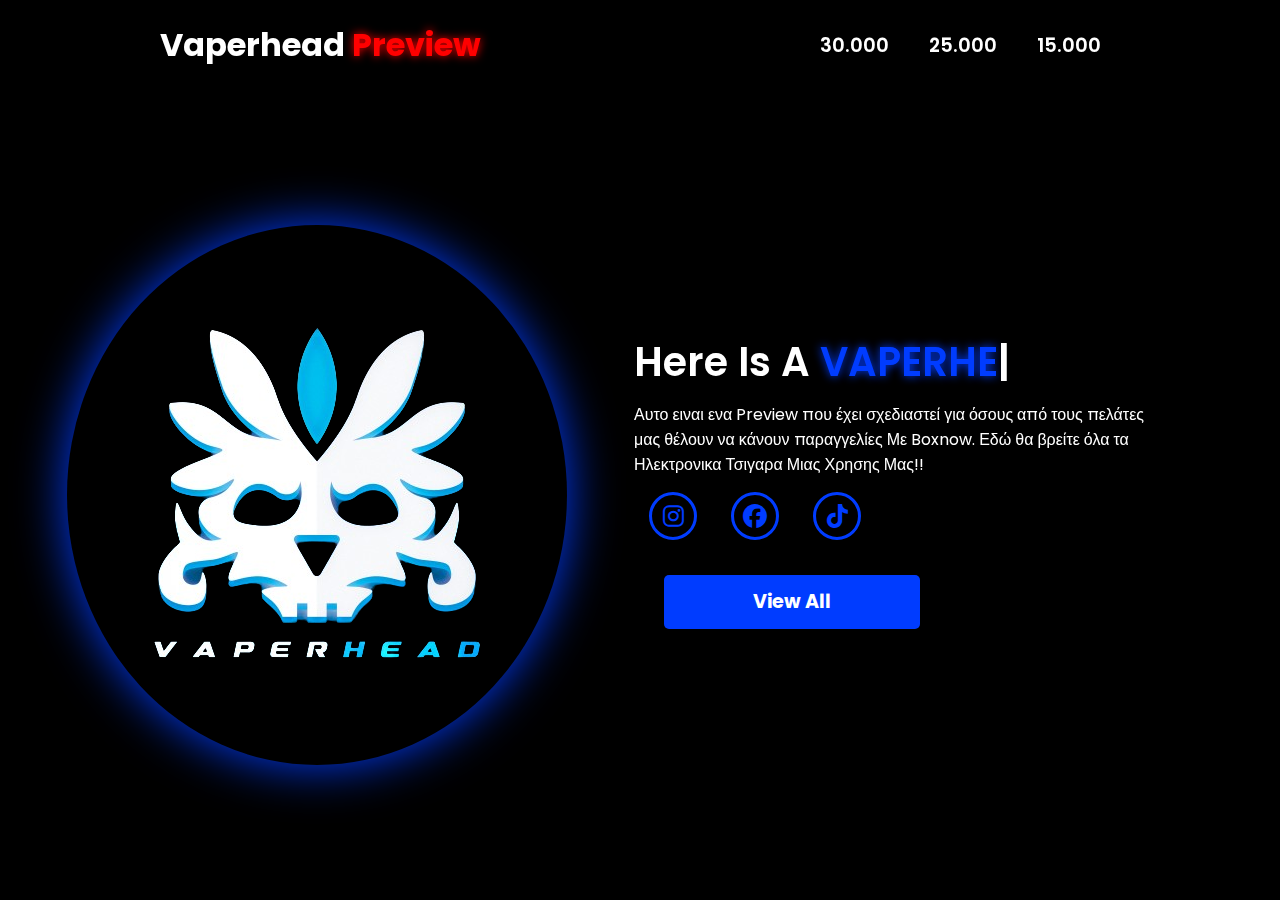
<file: index.html>
<!DOCTYPE html>
<html lang="en">
<head>
    <meta charset="UTF-8">
    <meta name="viewport" content="width=device-width, initial-scale=1.0">
    <link rel="stylesheet" href="https://cdnjs.cloudflare.com/ajax/libs/font-awesome/6.5.1/css/all.min.css">
    <link rel="stylesheet" href="https://unpkg.com/aos@next/dist/aos.css" />
    <link rel="stylesheet" href="style.css">
    <title>Vaperhead Preview</title>
</head>
<body>
    <nav>
        <div class="nav-container">
            <div class="logo" data-aos="zoom-in" data-aos-duration="1500">
                Vaperhead <span>Preview</span>
            </div>
            <div class="links">
                <div class="link" data-aos="fade-up" data-aos-duration="1500" data-aos-delay="100"><a href="page2.html">30.000</a></div>
                <div class="link" data-aos="fade-up" data-aos-duration="1500" data-aos-delay="200"><a href="page3.html">25.000</a></div>
                <div class="link" data-aos="fade-up" data-aos-duration="1500" data-aos-delay="300"><a href="page4.html">15.000</a></div>  
        </div>
        <i class="fa-solid fa-bars hamburg" onclick="hamburg()"></i>
    </div>
        <div class="dropdown">
            <div class="links">
                <a href="page2.html">30.000</a>
                <a href="page3.html">25.000</a>
                <a href="page4.html">15.000</a>
                <i class="fa-solid fa-xmark cancel" onclick="cancel()"></i>
            </div>
        </div>
    </nav>
    <section>
        <div class="main-container"> 
            <div class="image" data-aos="zoom-out" data-aos-duration="1500">       
                <img src="logo.png.png" alt="">
            </div>
            <div class="content">
                <div class="typewriter" data-aos="fade-right" data-aos-duration="1500" data-aos-delay="900">Here Is A <span class="typewriter-text"></span><label for="">|</label></div>
                <p data-aos="flip-down" data-aos-duration="1500" data-aos-delay="1100">Αυτο ειναι ενα Preview που έχει σχεδιαστεί για όσους από τους πελάτες μας θέλουν να κάνουν παραγγελίες Με Boxnow. Εδώ θα βρείτε όλα τα Ηλεκτρονικα Τσιγαρα Μιας Χρησης Μας!!</p>
                <div class="social-links">
                    <a href="https://www.instagram.com/vapqerhead_/" data-aos="fade-up" data-aos-duration="1500" data-aos-delay="1300"><i class="fa-brands fa-instagram"></i></a> 
                    <a href="https://www.facebook.com/profile.php?id=61563852112276" data-aos="fade-up" data-aos-duration="1500" data-aos-delay="1400"><i class="fa-brands fa-facebook"></i></a>
                    <a href="https://www.tiktok.com/@vapqerhead" data-aos="fade-up" data-aos-duration="1500" data-aos-delay="1400"><i class="fa-brands fa-tiktok"></i></a>
                </div>
                <div class="links">
                    <div class="link" data-aos="fade-up" data-aos-duration="1500" data-aos-delay="100"><a href="viewall.html">
                    <button>View All</button>
                </div>
            </div>
        </div>
    </section>
    <script src="https://unpkg.com/aos@next/dist/aos.js"></script>
    <script>
      AOS.init({offset:0});
    </script>
    <script src="script.js"></script>
</body>
</file>
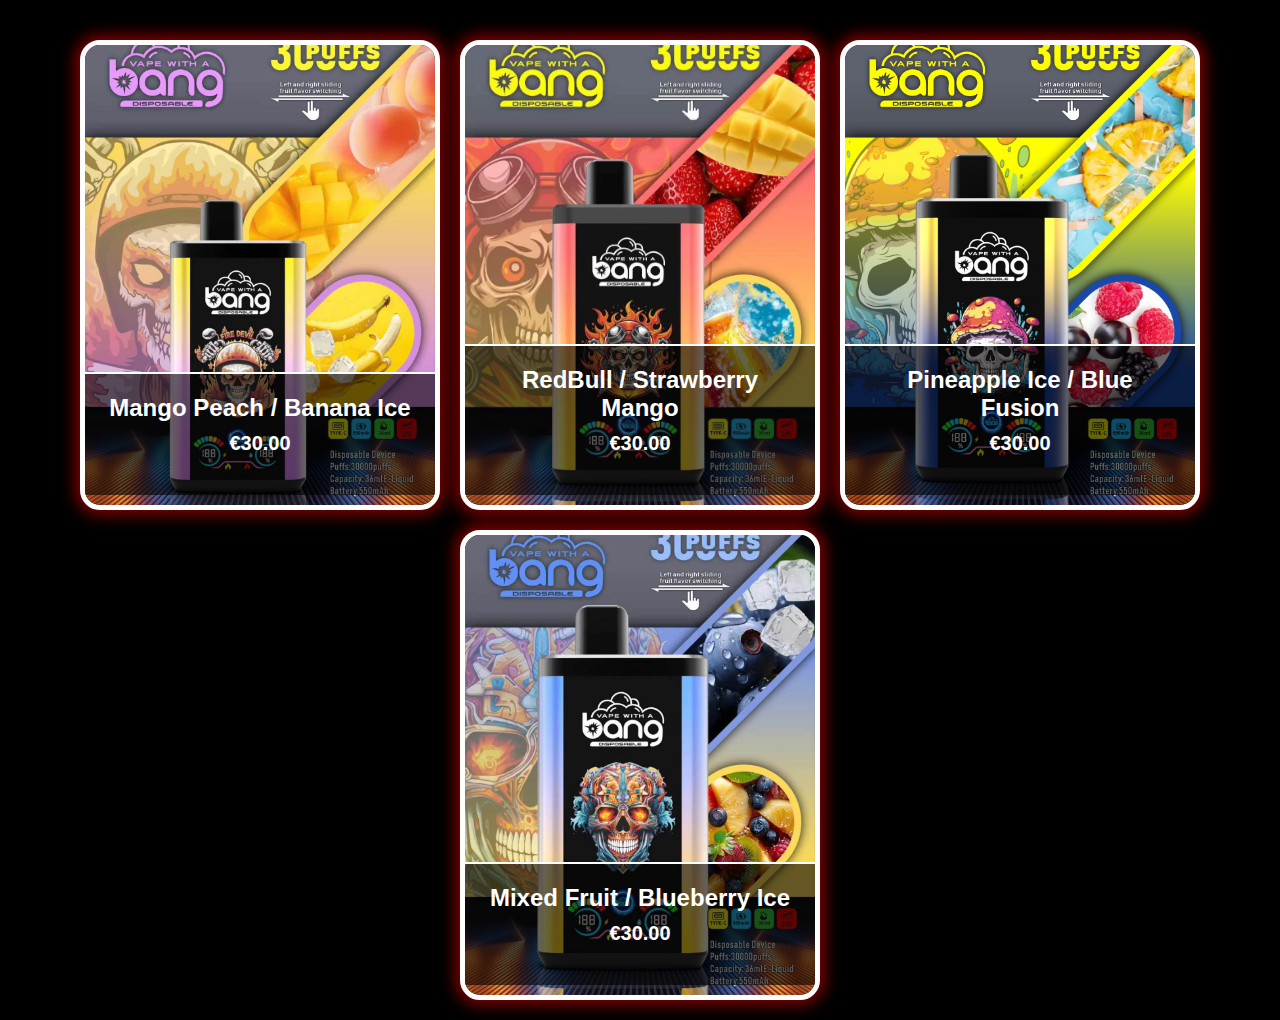
<file: page2.html>
<!DOCTYPE html>
<html lang="el">
<head>
    <meta charset="UTF-8">
    <meta name="viewport" content="width=device-width, initial-scale=1.0">
    <title>Προϊόντα</title>
    <style>
        /* Ορισμός για το body της ιστοσελίδας */
        body {
            background-color: black; /* Μαύρο φόντο */
            margin: 0;
            padding: 0;
            font-family: Arial, sans-serif;
            height: 100vh;
            box-sizing: border-box;
            display: flex;
            flex-direction: column;
            align-items: center;
            justify-content: flex-start; /* Σταθερό πάνω μέρος */
        }

        /* Δομή για τα προϊόντα με Flexbox */
        .products-container {
            display: flex;
            flex-wrap: wrap; /* Επιτρέπει την αναδίπλωση των προϊόντων */
            justify-content: center; /* Κεντράρει τα προϊόντα */
            gap: 20px; /* Απόσταση μεταξύ των προϊόντων */
            padding: 20px;
            margin-top: 20px; /* Επιπλέον περιθώριο από πάνω για όλα τα προϊόντα */
        }

        /* Στυλ για το κάθε προϊόν */
        .product {
            width: 350px; /* Αυξήσαμε το πλάτος για μεγαλύτερες φωτογραφίες */
            height: 460px; /* Αυξήσαμε το ύψος για μεγαλύτερη εικόνα */
            background-color: black;
            border: 5px solid white; /* Μειώσαμε το border */
            border-radius: 20px;
            box-shadow: 0px 0px 15px 5px rgba(255, 0, 0, 0.5);
            overflow: hidden;
            position: relative;
            transition: transform 0.3s ease;
        }

        /* Στυλ για την εικόνα του προϊόντος */
        .product img {
            width: 100%; /* Το πλάτος της εικόνας είναι το 100% του border */
            height: 100%; /* Το ύψος της εικόνας είναι το 100% του border */
            object-fit: cover; /* Καλύπτει το container χωρίς κενά */
        }

        /* Στυλ για τις πληροφορίες προϊόντος (όνομα και τιμή) */
        .product-info {
            position: absolute;
            bottom: 10px;
            left: 0;
            right: 0;
            padding: 20px;
            background: rgba(0, 0, 0, 0.6); /* Ημιδιαφανές φόντο για καλύτερη ορατότητα */
            color: white;
            text-align: center;
            border-top: 2px solid white; /* Λευκή γραμμή πάνω από το κείμενο */
        }

        .product-name {
            font-size: 24px; /* Μεγαλύτερο μέγεθος για το όνομα */
            font-weight: bold;
            margin: 0;
        }

        .product-price {
            font-size: 20px; /* Μεγαλύτερο μέγεθος για την τιμή */
            margin-top: 10px;
            font-weight: bold;
        }

        /* Εφέ όταν το βλέπει κάποιος από κινητό */
        @media (max-width: 768px) {
            /* Κάνουμε τα προϊόντα μεγαλύτερα για κινητό */
            .product {
                width: 80%; /* Αυξήσαμε το πλάτος για κινητό */
                height: 550px; /* Αυξήσαμε το ύψος για κινητό */
                border: 5px solid white; /* Διατηρούμε το border */
            }

            .product-name {
                font-size: 24px; /* Μεγαλύτερο μέγεθος για το όνομα */
            }

            .product-price {
                font-size: 20px; /* Μεγαλύτερο μέγεθος για την τιμή */
            }
        }

        /* Εφέ όταν το βλέπει κάποιος από υπολογιστή */
        @media (min-width: 769px) {
            .product {
                width: 350px; /* Σταθερό πλάτος για υπολογιστή */
                height: 460px; /* Σταθερό ύψος για υπολογιστή */
            }
        }
    </style>
</head>
<body>
    <div class="products-container">
        <div class="product">
            <!-- Εικόνα μέσα στο προϊόν -->
            <img src="bananaice.png" alt="Προϊόν 1">
            
            <!-- Πληροφορίες προϊόντος (όνομα και τιμή) -->
            <div class="product-info">
                <p class="product-name">Mango Peach / Banana Ice</p>
                <p class="product-price">€30.00</p>
            </div>
        </div>
        <div class="product">
            <!-- Εικόνα μέσα στο προϊόν -->
            <img src="redbull.png" alt="Προϊόν 2">
            
            <!-- Πληροφορίες προϊόντος (όνομα και τιμή) -->
            <div class="product-info">
                <p class="product-name">RedBull / Strawberry Mango</p>
                <p class="product-price">€30.00</p>
            </div>
        </div>
        <!-- Προσθέστε άλλα προϊόντα με την ίδια δομή -->
        <div class="product">
            <!-- Εικόνα μέσα στο προϊόν -->
            <img src="pineappleice.png" alt="Προϊόν 3">
            
            <!-- Πληροφορίες προϊόντος (όνομα και τιμή) -->
            <div class="product-info">
                <p class="product-name">Pineapple Ice / Blue Fusion</p>
                <p class="product-price">€30.00</p>
            </div>
        </div>
        <div class="product">
            <!-- Εικόνα μέσα στο προϊόν -->
            <img src="mixedfruit.png" alt="Προϊόν 4">
            
            <!-- Πληροφορίες προϊόντος (όνομα και τιμή) -->
            <div class="product-info">
                <p class="product-name">Mixed Fruit / Blueberry Ice</p>
                <p class="product-price">€30.00</p>
            </div>
        </div>
    </div>
</body>
</html>
</file>
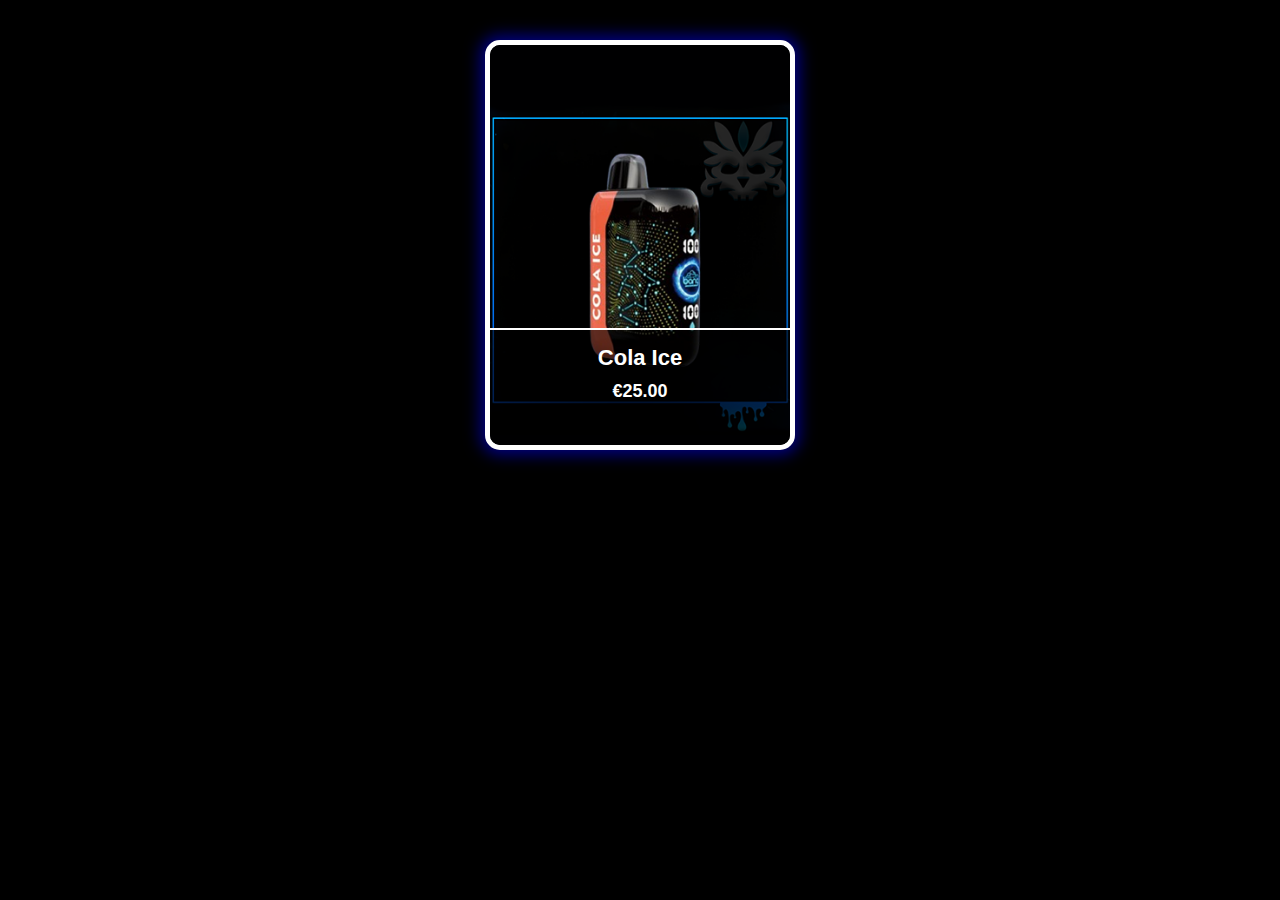
<file: page3.html>
<!DOCTYPE html>
<html lang="el">
<head>
    <meta charset="UTF-8">
    <meta name="viewport" content="width=device-width, initial-scale=1.0">
    <title>Προϊόντα</title>
    <style>
        /* Ορισμός για το body της ιστοσελίδας */
        body {
            background-color: black; /* Μαύρο φόντο */
            margin: 0;
            padding: 0;
            font-family: Arial, sans-serif;
            height: 100vh;
            box-sizing: border-box;
            display: flex;
            flex-direction: column;
            align-items: center;
            justify-content: flex-start; /* Σταθερό πάνω μέρος */
        }

        /* Δομή για τα προϊόντα με Flexbox */
        .products-container {
            display: flex;
            flex-wrap: wrap; /* Επιτρέπει την αναδίπλωση των προϊόντων */
            justify-content: center; /* Κεντράρει τα προϊόντα */
            gap: 20px; /* Απόσταση μεταξύ των προϊόντων */
            padding: 20px;
            margin-top: 20px; /* Επιπλέον περιθώριο από πάνω για όλα τα προϊόντα */
        }

        /* Στυλ για το κάθε προϊόν */
        .product {
            width: 300px; /* Πλάτος για υπολογιστή */
            height: 400px; /* Ύψος για υπολογιστή */
            background-color: black;
            border: 5px solid white; /* Border */
            border-radius: 15px; /* Ακτίνα border */
            box-shadow: 0px 0px 15px 5px rgba(0, 0, 255, 0.5);
            overflow: hidden;
            position: relative;
            transition: transform 0.3s ease;
        }

        /* Στυλ για την εικόνα του προϊόντος */
        .product img {
            width: 100%; /* Το πλάτος της εικόνας είναι το 100% του border */
            height: 100%; /* Το ύψος της εικόνας είναι το 100% του border */
            object-fit: cover; /* Καλύπτει το container χωρίς κενά */
        }

        /* Στυλ για τις πληροφορίες προϊόντος (όνομα και τιμή) */
        .product-info {
            position: absolute;
            bottom: 10px;
            left: 0;
            right: 0;
            padding: 15px;
            background: rgba(0, 0, 0, 0.6); /* Ημιδιαφανές φόντο για καλύτερη ορατότητα */
            color: white;
            text-align: center;
            border-top: 2px solid white; /* Λευκή γραμμή πάνω από το κείμενο */
        }

        .product-name {
            font-size: 22px; /* Μεγαλύτερο μέγεθος για το όνομα */
            font-weight: bold;
            margin: 0;
        }

        .product-price {
            font-size: 18px; /* Μεγαλύτερο μέγεθος για την τιμή */
            margin-top: 10px;
            font-weight: bold;
        }

        /* Εφέ όταν το βλέπει κάποιος από κινητό */
        @media (max-width: 768px) {
            /* Προσαρμόζουμε το πρώτο προϊόν */
            .product:nth-child(1) {
                margin-top: 20px; /* Χώρος από πάνω για το προϊόν 1 */
            }

            /* Αλλαγές σε όλα τα προϊόντα για κινητό */
            .product {
                width: 80%; /* Μεγαλύτερο πλάτος για κινητό */
                height: 500px; /* Μεγαλύτερο ύψος για κινητό */
                border: 5px solid white; /* Διατηρούμε το ίδιο border */
            }

            .product-name {
                font-size: 24px; /* Μεγαλύτερο μέγεθος για το όνομα */
            }

            .product-price {
                font-size: 20px; /* Μεγαλύτερο μέγεθος για την τιμή */
            }
        }

        /* Εφέ όταν το βλέπει κάποιος από υπολογιστή */
        @media (min-width: 769px) {
            .product {
                width: 300px; /* Μεγαλύτερο πλάτος για υπολογιστή */
                height: 400px; /* Μεγαλύτερο ύψος για υπολογιστή */
                border: 5px solid white; /* Διατηρούμε το border */
            }
        }
    </style>
</head>
<body>
    <div class="products-container">
        <div class="product">
            <!-- Εικόνα μέσα στο προϊόν -->
            <img src="colaice.png" alt="Προϊόν 1">
            
            <!-- Πληροφορίες προϊόντος (όνομα και τιμή) -->
            <div class="product-info">
                <p class="product-name">Cola Ice</p>
                <p class="product-price">€25.00</p>
            </div>
        </div>
    </div>
</body>
</html>
</file>
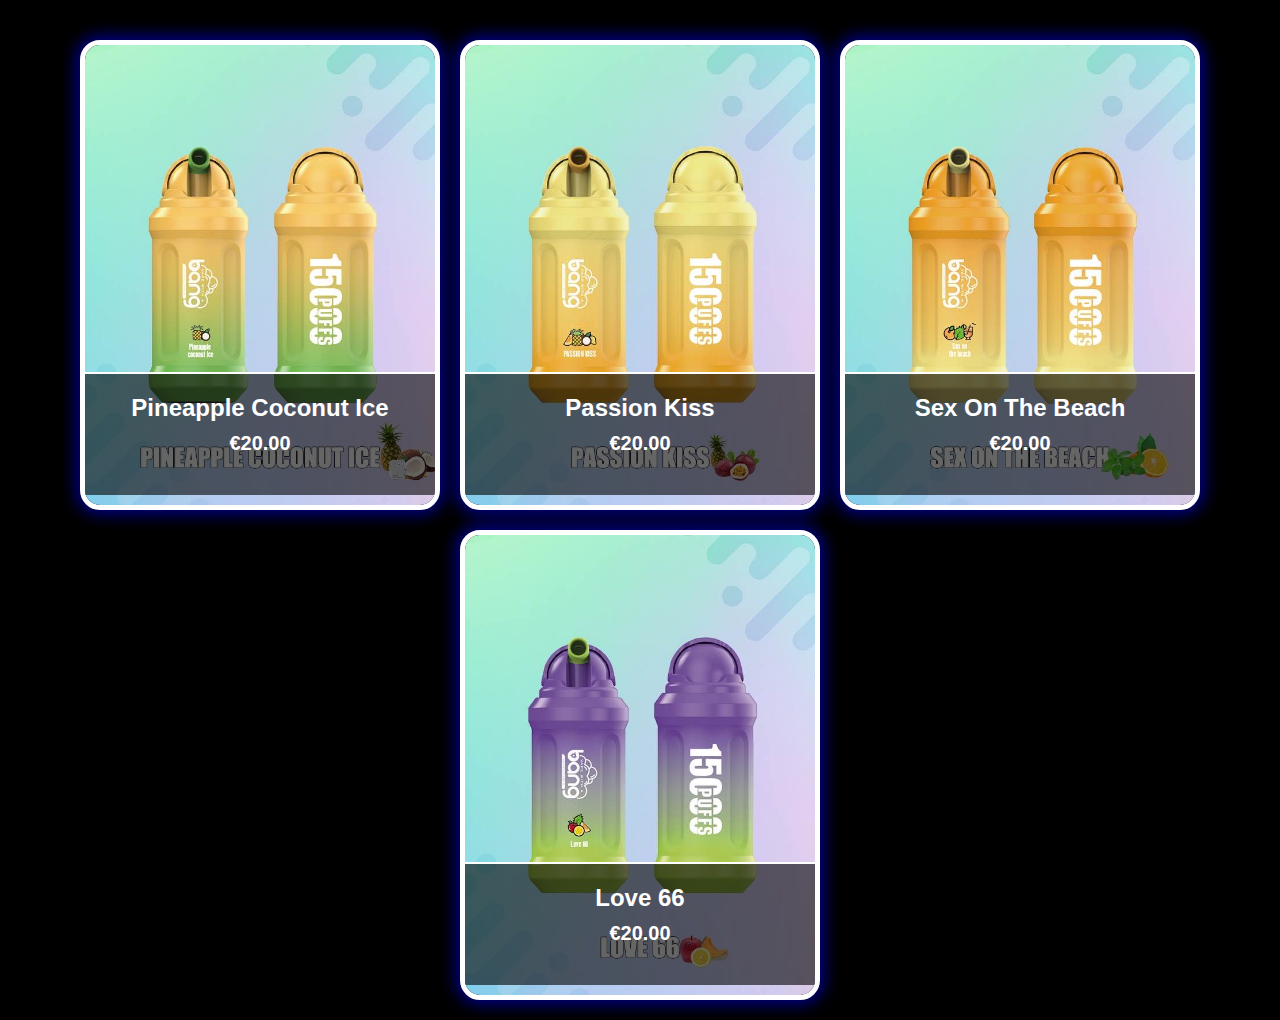
<file: page4.html>
<!DOCTYPE html>
<html lang="el">
<head>
    <meta charset="UTF-8">
    <meta name="viewport" content="width=device-width, initial-scale=1.0">
    <title>Προϊόντα</title>
    <style>
        /* Ορισμός για το body της ιστοσελίδας */
        body {
            background-color: black; /* Μαύρο φόντο */
            margin: 0;
            padding: 0;
            font-family: Arial, sans-serif;
            height: 100vh;
            box-sizing: border-box;
            display: flex;
            flex-direction: column;
            align-items: center;
            justify-content: flex-start; /* Σταθερό πάνω μέρος */
        }

        /* Δομή για τα προϊόντα με Flexbox */
        .products-container {
            display: flex;
            flex-wrap: wrap; /* Επιτρέπει την αναδίπλωση των προϊόντων */
            justify-content: center; /* Κεντράρει τα προϊόντα */
            gap: 20px; /* Απόσταση μεταξύ των προϊόντων */
            padding: 20px;
            margin-top: 20px; /* Επιπλέον περιθώριο από πάνω για όλα τα προϊόντα */
        }

        /* Στυλ για το κάθε προϊόν */
        .product {
            width: 350px; /* Αυξήσαμε το πλάτος για μεγαλύτερες φωτογραφίες */
            height: 460px; /* Αυξήσαμε το ύψος για μεγαλύτερη εικόνα */
            background-color: black;
            border: 5px solid white; /* Μειώσαμε το border */
            border-radius: 20px;
            box-shadow: 0px 0px 15px 5px rgba(0, 0, 255, 0.5);
            overflow: hidden;
            position: relative;
            transition: transform 0.3s ease;
        }

        /* Στυλ για την εικόνα του προϊόντος */
        .product img {
            width: 100%; /* Το πλάτος της εικόνας είναι το 100% του border */
            height: 100%; /* Το ύψος της εικόνας είναι το 100% του border */
            object-fit: cover; /* Καλύπτει το container χωρίς κενά */
        }

        /* Στυλ για τις πληροφορίες προϊόντος (όνομα και τιμή) */
        .product-info {
            position: absolute;
            bottom: 10px;
            left: 0;
            right: 0;
            padding: 20px;
            background: rgba(0, 0, 0, 0.6); /* Ημιδιαφανές φόντο για καλύτερη ορατότητα */
            color: white;
            text-align: center;
            border-top: 2px solid white; /* Λευκή γραμμή πάνω από το κείμενο */
        }

        .product-name {
            font-size: 24px; /* Μεγαλύτερο μέγεθος για το όνομα */
            font-weight: bold;
            margin: 0;
        }

        .product-price {
            font-size: 20px; /* Μεγαλύτερο μέγεθος για την τιμή */
            margin-top: 10px;
            font-weight: bold;
        }

        /* Εφέ όταν το βλέπει κάποιος από κινητό */
        @media (max-width: 768px) {
            /* Κάνουμε τα προϊόντα μεγαλύτερα για κινητό */
            .product {
                width: 80%; /* Αυξήσαμε το πλάτος για κινητό */
                height: 550px; /* Αυξήσαμε το ύψος για κινητό */
                border: 5px solid white; /* Διατηρούμε το border */
            }

            .product-name {
                font-size: 24px; /* Μεγαλύτερο μέγεθος για το όνομα */
            }

            .product-price {
                font-size: 20px; /* Μεγαλύτερο μέγεθος για την τιμή */
            }
        }

        /* Εφέ όταν το βλέπει κάποιος από υπολογιστή */
        @media (min-width: 769px) {
            .product {
                width: 350px; /* Σταθερό πλάτος για υπολογιστή */
                height: 460px; /* Σταθερό ύψος για υπολογιστή */
            }
        }
    </style>
</head>
<body>
    <div class="products-container">
        <div class="product">
            <!-- Εικόνα μέσα στο προϊόν -->
            <img src="pineapple.png" alt="Προϊόν 1">
            
            <!-- Πληροφορίες προϊόντος (όνομα και τιμή) -->
            <div class="product-info">
                <p class="product-name">Pineapple Coconut Ice</p>
                <p class="product-price">€20.00</p>
            </div>
        </div>
        <div class="product">
            <!-- Εικόνα μέσα στο προϊόν -->
            <img src="passion.png" alt="Passion Kiss">
            
            <!-- Πληροφορίες προϊόντος (όνομα και τιμή) -->
            <div class="product-info">
                <p class="product-name">Passion Kiss</p>
                <p class="product-price">€20.00</p>
            </div>
        </div>
        <!-- Προσθέστε άλλα προϊόντα με την ίδια δομή -->
        <div class="product">
            <!-- Εικόνα μέσα στο προϊόν -->
            <img src="sex.png" alt="Sex On The Beach">
            
            <!-- Πληροφορίες προϊόντος (όνομα και τιμή) -->
            <div class="product-info">
                <p class="product-name">Sex On The Beach</p>
                <p class="product-price">€20.00</p>
            </div>
        </div>
        <div class="product">
            <!-- Εικόνα μέσα στο προϊόν -->
            <img src="love.png" alt="Love 66">
            
            <!-- Πληροφορίες προϊόντος (όνομα και τιμή) -->
            <div class="product-info">
                <p class="product-name">Love 66</p>
                <p class="product-price">€20.00</p>
            </div>
        </div>
    </div>
</body>
</html>
</file>
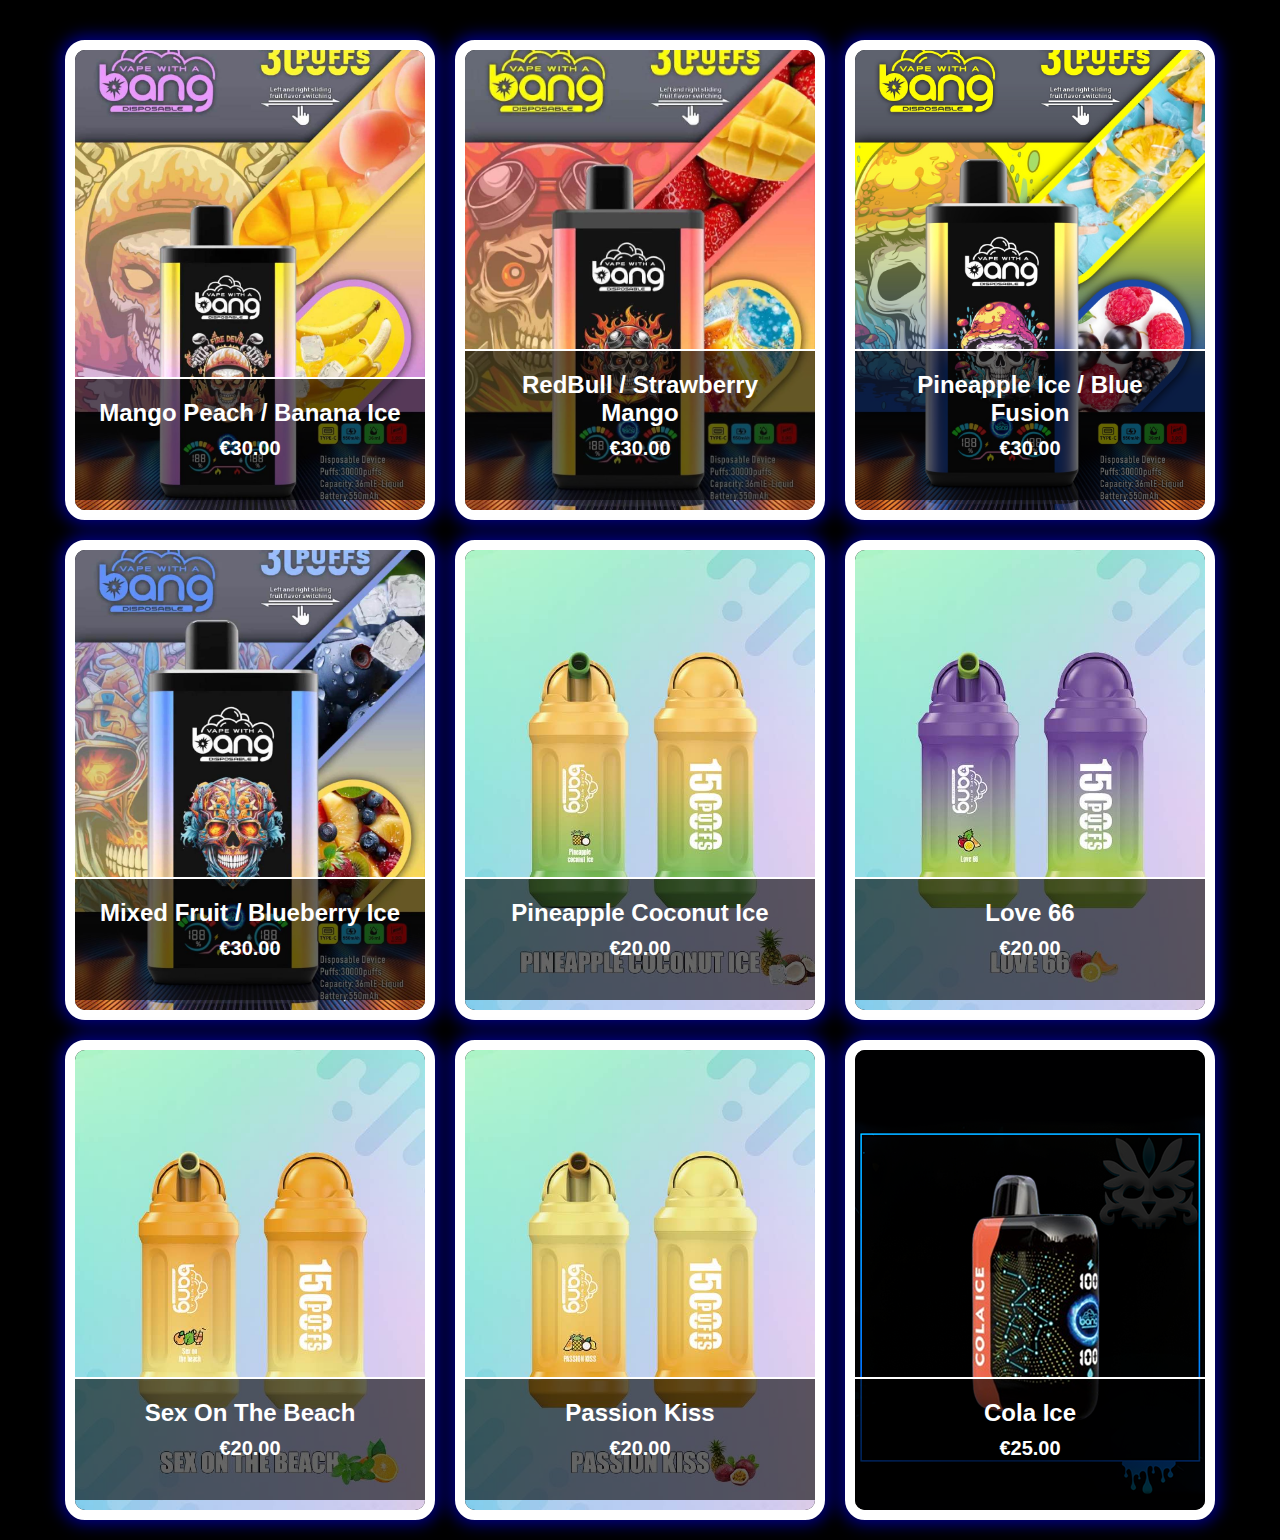
<file: viewall.html>
<!DOCTYPE html>
<html lang="el">
<head>
    <meta charset="UTF-8">
    <meta name="viewport" content="width=device-width, initial-scale=1.0">
    <title>Προϊόντα</title>
    <style>
        /* Ορισμός για το body της ιστοσελίδας */
        body {
            background-color: black; /* Μαύρο φόντο */
            margin: 0;
            padding: 0;
            font-family: Arial, sans-serif;
            height: 100vh;
            box-sizing: border-box;
            display: flex;
            flex-direction: column;
            align-items: center;
            justify-content: flex-start; /* Σταθερό πάνω μέρος */
        }

        /* Δομή για τα προϊόντα με Flexbox */
        .products-container {
            display: flex;
            flex-wrap: wrap; /* Επιτρέπει την αναδίπλωση των προϊόντων */
            justify-content: center; /* Κεντράρει τα προϊόντα */
            gap: 20px; /* Απόσταση μεταξύ των προϊόντων */
            padding: 20px;
            margin-top: 20px; /* Επιπλέον περιθώριο από πάνω για όλα τα προϊόντα */
        }

        /* Στυλ για το κάθε προϊόν */
        .product {
            width: 350px; /* Αυξήσαμε το πλάτος για μεγαλύτερες φωτογραφίες */
            height: 460px; /* Αυξήσαμε το ύψος για μεγαλύτερη εικόνα */
            background-color: black;
            border: 10px solid white;
            border-radius: 20px;
            box-shadow: 0px 0px 15px 5px rgba(0, 0, 255, 0.5);
            overflow: hidden;
            position: relative;
            transition: transform 0.3s ease;
        }

        /* Στυλ για την εικόνα του προϊόντος */
        .product img {
            width: 100%; /* Το πλάτος της εικόνας είναι το 100% του border */
            height: 100%; /* Το ύψος της εικόνας είναι το 100% του border */
            object-fit: cover; /* Καλύπτει το container χωρίς κενά */
        }

        /* Στυλ για τις πληροφορίες προϊόντος (όνομα και τιμή) */
        .product-info {
            position: absolute;
            bottom: 10px;
            left: 0;
            right: 0;
            padding: 20px;
            background: rgba(0, 0, 0, 0.6); /* Ημιδιαφανές φόντο για καλύτερη ορατότητα */
            color: white;
            text-align: center;
            border-top: 2px solid white; /* Λευκή γραμμή πάνω από το κείμενο */
        }

        .product-name {
            font-size: 24px; /* Μεγαλύτερο μέγεθος για το όνομα */
            font-weight: bold;
            margin: 0;
        }

        .product-price {
            font-size: 20px; /* Μεγαλύτερο μέγεθος για την τιμή */
            margin-top: 10px;
            font-weight: bold;
        }

        /* Εφέ όταν το βλέπει κάποιος από κινητό */
        @media (max-width: 768px) {
            /* Κάνουμε τα προϊόντα μεγαλύτερα για κινητό */
            .product {
                width: 80%; /* Αυξήσαμε το πλάτος για κινητό */
                height: 550px; /* Αυξήσαμε το ύψος για κινητό */
                border: 5px solid white; /* Διατηρούμε το border */
            }

            .product-name {
                font-size: 24px; /* Μεγαλύτερο μέγεθος για το όνομα */
            }

            .product-price {
                font-size: 20px; /* Μεγαλύτερο μέγεθος για την τιμή */
            }
        }

        /* Εφέ όταν το βλέπει κάποιος από υπολογιστή */
        @media (min-width: 769px) {
            .product {
                width: 350px; /* Σταθερό πλάτος για υπολογιστή */
                height: 460px; /* Σταθερό ύψος για υπολογιστή */
            }
        }
    </style>
</head>
<body>
    <div class="products-container">
        <!-- Προϊόν 1 -->
        <div class="product">
            <img src="bananaice.png" alt="Προϊόν 1">
            <div class="product-info">
                <p class="product-name">Mango Peach / Banana Ice</p>
                <p class="product-price">€30.00</p>
            </div>
        </div>

        <!-- Προϊόν 2 -->
        <div class="product">
            <img src="redbull.png" alt="Προϊόν 2">
            <div class="product-info">
                <p class="product-name">RedBull / Strawberry Mango</p>
                <p class="product-price">€30.00</p>
            </div>
        </div>

        <!-- Προϊόν 3 -->
        <div class="product">
            <img src="pineappleice.png" alt="Προϊόν 3">
            <div class="product-info">
                <p class="product-name">Pineapple Ice / Blue Fusion</p>
                <p class="product-price">€30.00</p>
            </div>
        </div>

        <!-- Προϊόν 4 -->
        <div class="product">
            <img src="mixedfruit.png" alt="Προϊόν 4">
            <div class="product-info">
                <p class="product-name">Mixed Fruit / Blueberry Ice</p>
                <p class="product-price">€30.00</p>
            </div>
        </div>

        <!-- Προϊόν 5 -->
        <div class="product">
            <img src="pineapple.png" alt="Προϊόν 5">
            <div class="product-info">
                <p class="product-name">Pineapple Coconut Ice</p>
                <p class="product-price">€20.00</p>
            </div>
        </div>

        <!-- Προϊόν 6 -->
        <div class="product">
            <img src="love.png" alt="Προϊόν 6">
            <div class="product-info">
                <p class="product-name">Love 66</p>
                <p class="product-price">€20.00</p>
            </div>
        </div>

        <!-- Προϊόν 7 -->
        <div class="product">
            <img src="sex.png" alt="Προϊόν 7">
            <div class="product-info">
                <p class="product-name">Sex On The Beach</p>
                <p class="product-price">€20.00</p>
            </div>
        </div>

        <!-- Προϊόν 8 -->
        <div class="product">
            <img src="passion.png" alt="Προϊόν 8">
            <div class="product-info">
                <p class="product-name">Passion Kiss</p>
                <p class="product-price">€20.00</p>
            </div>
        </div>

        <!-- Προϊόν 9 -->
        <div class="product">
            <img src="colaice.png" alt="Προϊόν 9">
            <div class="product-info">
                <p class="product-name">Cola Ice</p>
                <p class="product-price">€25.00</p>
            </div>
        </div>
    </div>
</body>
</html>
</file>
<file: style.css>
@import url('https://fonts.googleapis.com/css2?family=Poppins:wght@100;200;300;400;500;600&display=swap');
*{
    padding: 0;
    margin: 0;
    font-family: 'Poppins', sans-serif;
    box-sizing: border-box;
}
body{
    width: 100%;
    height: 100vh;
    overflow: hidden;
    background-color: black;
}
nav{
    width: 100%;
    height: 10vh;
    position: sticky;
}
.nav-container{
    width: 100%;
    height: 100%;
    display: flex;
    justify-content: space-around;
    align-items: center;
}
.logo{
    color: white;
    font-size: 2rem;
    font-weight: bold;
}
.logo span{
    color: #ff0000;
    text-shadow: 0 0 10px #ff0000;
}
.hamburg,
.cancel{
    cursor: pointer;
    position: absolute;
    right: 15px;
    top: 10px;
    color: white;
    display: none;
    font-size: clamp(2.5rem, 0.5rem + 5vw, 3rem);
}
.nav-container .links{
    display: flex;
}
.nav-container .links a{
    position: relative;
    font-size: 1.2rem;
    color: white;
    margin: 0 20px;
    text-decoration: none;
    font-weight: 550;
    transition: 0.3s linear;
}
.nav-container .links a::before{
    position: absolute;
    content: "";
    bottom: -3px;
    left: 0;
    width: 0%;
    height: 3px;
    background-color: #ff0000;
    transition: 0.2s linear;
}
.nav-container .links a:hover::before{
    width: 100%;
}
.nav-container .links a:hover{
    color: #ff0000;
}
.dropdown{
    z-index: 100;
    position: absolute;
    top: 0;
    transform: translateY(-500px);
    width: 100%;
    height: auto;
    backdrop-filter: blur(4px) brightness(40%);
    box-shadow:  0 0 20px black;
    transition: 0.2s linear;
}
.dropdown .links a{
    display: flex;
    color: white;
    text-decoration: none;
    justify-content: center;
    padding: 15px 0;
    align-items: center;
    transition: 0.2s linear;
}
.dropdown .links a:hover{
    background-color: #003cff;
}
section{
    width: 100%;
    height: 90vh;
}
.main-container{
    width: 100%;
    height: 100%;
    display: flex;
    justify-content: space-evenly;
    align-items: center;
}
.main-container .image{
    width: 500px;
    height: 60vh;
    border-radius: 100%;
    overflow: hidden;
    box-shadow: 0 0 50px #003cff;
}
.main-container .image img{
    width: 100%;
}
.main-container .image:hover{
    animation: animate 1.5s ease-in-out infinite;
}
@keyframes animate {
    0%{
        scale: 1;
    }
    50%{
        scale: 1.05;
    }
    100%{
        scale: 1;
    }
}
.main-container .content{
    color: white;
    width: 40%;
    min-height: 100px;
}
.content h1{
    font-size: clamp(1rem, 1rem + 5vw, 1.8rem);
}
.content h1 span{
    color: #003cff;
    text-shadow: 0  0 10px #003cff;
}
.content .typewriter{
    font-size: clamp(1rem, 1rem + 5vw, 2.5rem);
    font-weight: 600;
}
.content .typewriter-text{
    color: #003cff;
    text-shadow: 0 0 10px #003cff;
}
.content p{
    font-size: clamp(0.4rem , 0.2rem + 9vw, 1rem);
    margin: 10px 0;
}
.social-links i{
    display: inline-flex;
    justify-content: center;
    align-items: center;
    width: 3rem;
    height: 3rem;
    background-color: transparent;
    border: 0.2rem solid #003cff;
    border-radius: 50%;
    color: #003cff;
    margin: 5px 15px;
    font-size: 1.5rem;
    transition: 0.2s linear;
}
.social-links i:hover{
    scale: 1.3;
    color: black;
    background-color: #003cff;
    filter: drop-shadow(0 0 10px #003cff);
}
.content button{
    width: 50%;
    height: 6vh;
    margin: 30px;
    background-color: #003cff;
    color: white;
    border: none;
    outline: none;
    font-size: 120%;
    font-weight: 700;
    border-radius: 5px;
    transition: 0.2s linear;
}
.content button:hover{
    scale: 1.1;
    color: #003cff;
    border: 2px solid #003cff;
    background-color: transparent;
    font-weight: 700;
    box-shadow: 0 0 40px #003cff;
}
@media (max-width:884px) {
    nav .logo{
        position: absolute;
        top: 16px;
        left: 15px;
        font-size: 1.5rem;
    }
    .main-container {
        display: flex;
        flex-direction: column;
    }
    .nav-container .links{
        display: none;
    }
    .hamburg,
    .cancel{
        display: block;
    }
    .main-container .content{
        width: 60%;
    }
    .social-links i{
        width: 2.5rem;
        height: 2.5rem;
        font-size: 1.5rem;
    }
    .main-container .image{
        z-index: -1;
        width: 50%;
        height: 35%;
    }
}
@media (max-width:440px){
    .main-container .image{
        width: 50%;
        height: 27%;
        margin-bottom: 0px;
    }
    .main-container .content{
        width: 80%;
    }
    .main-container button{
        margin-top: 15px;
    }
}
</file>
